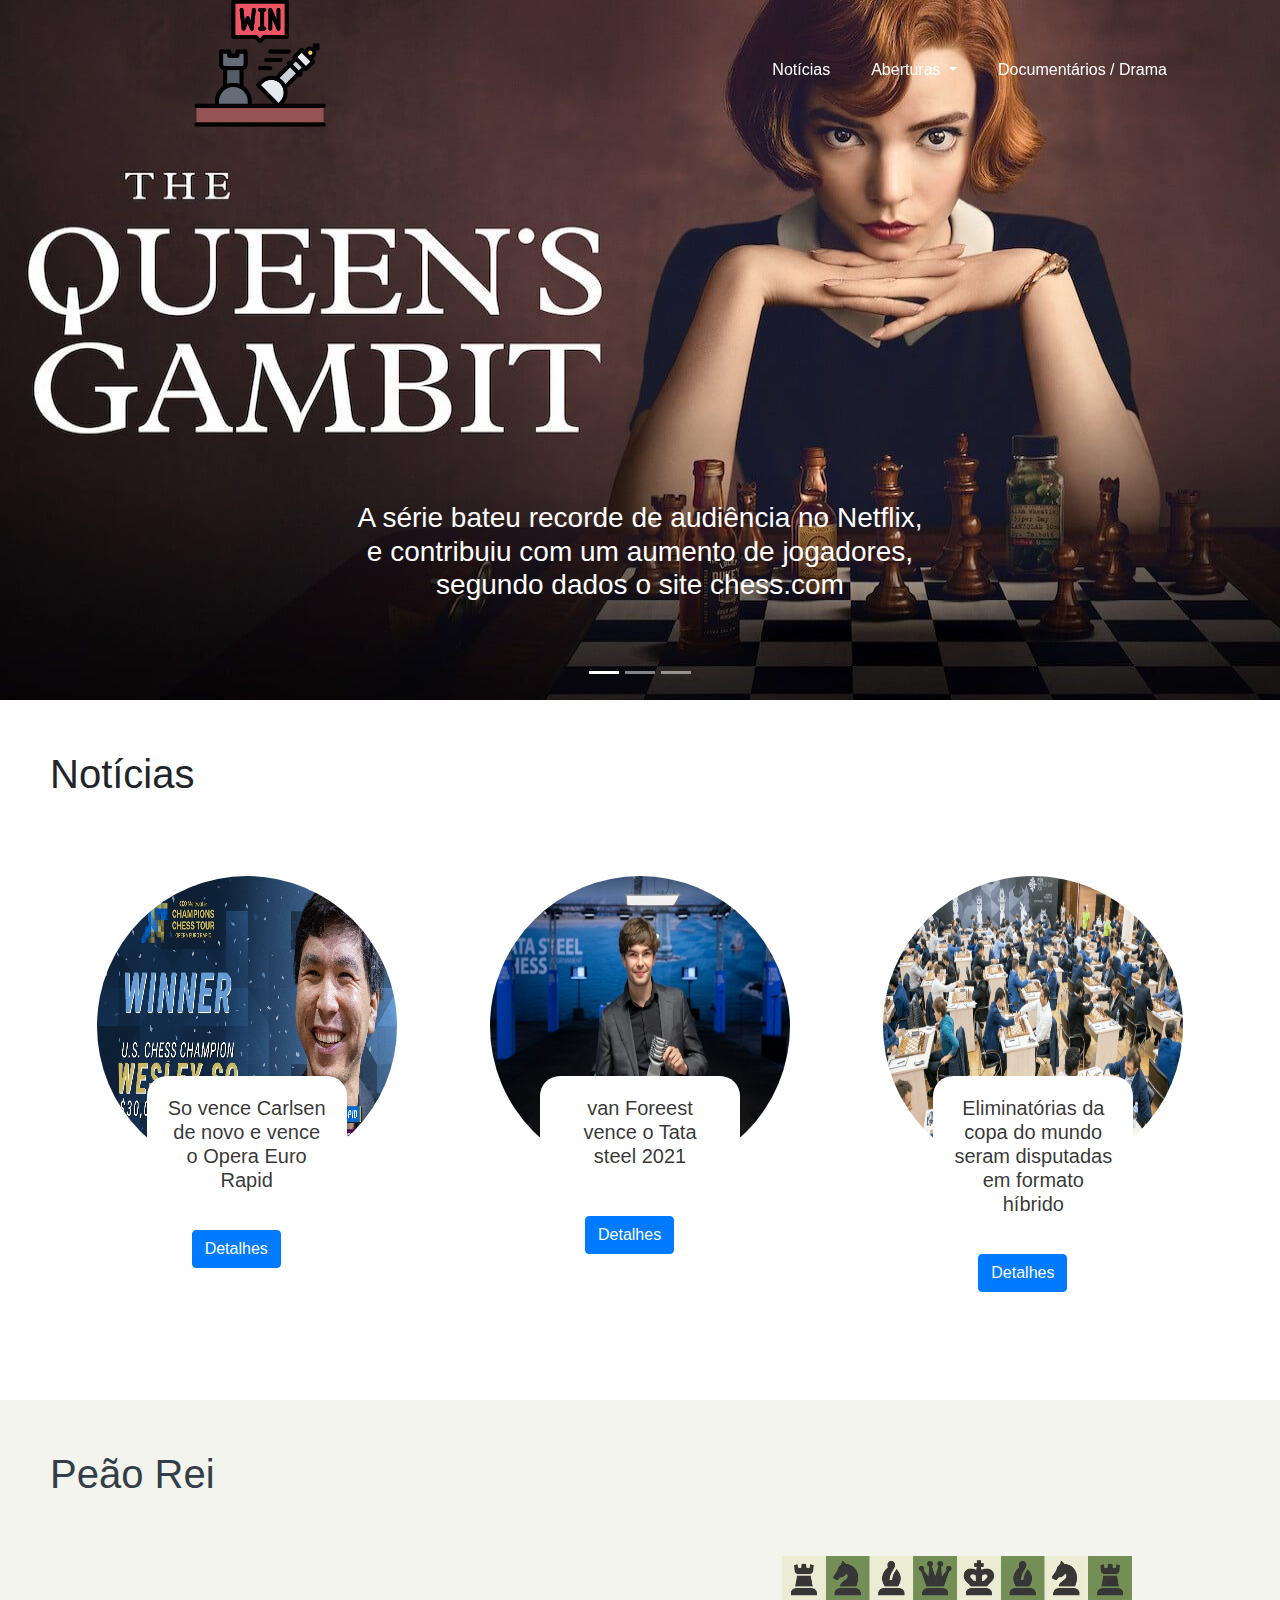
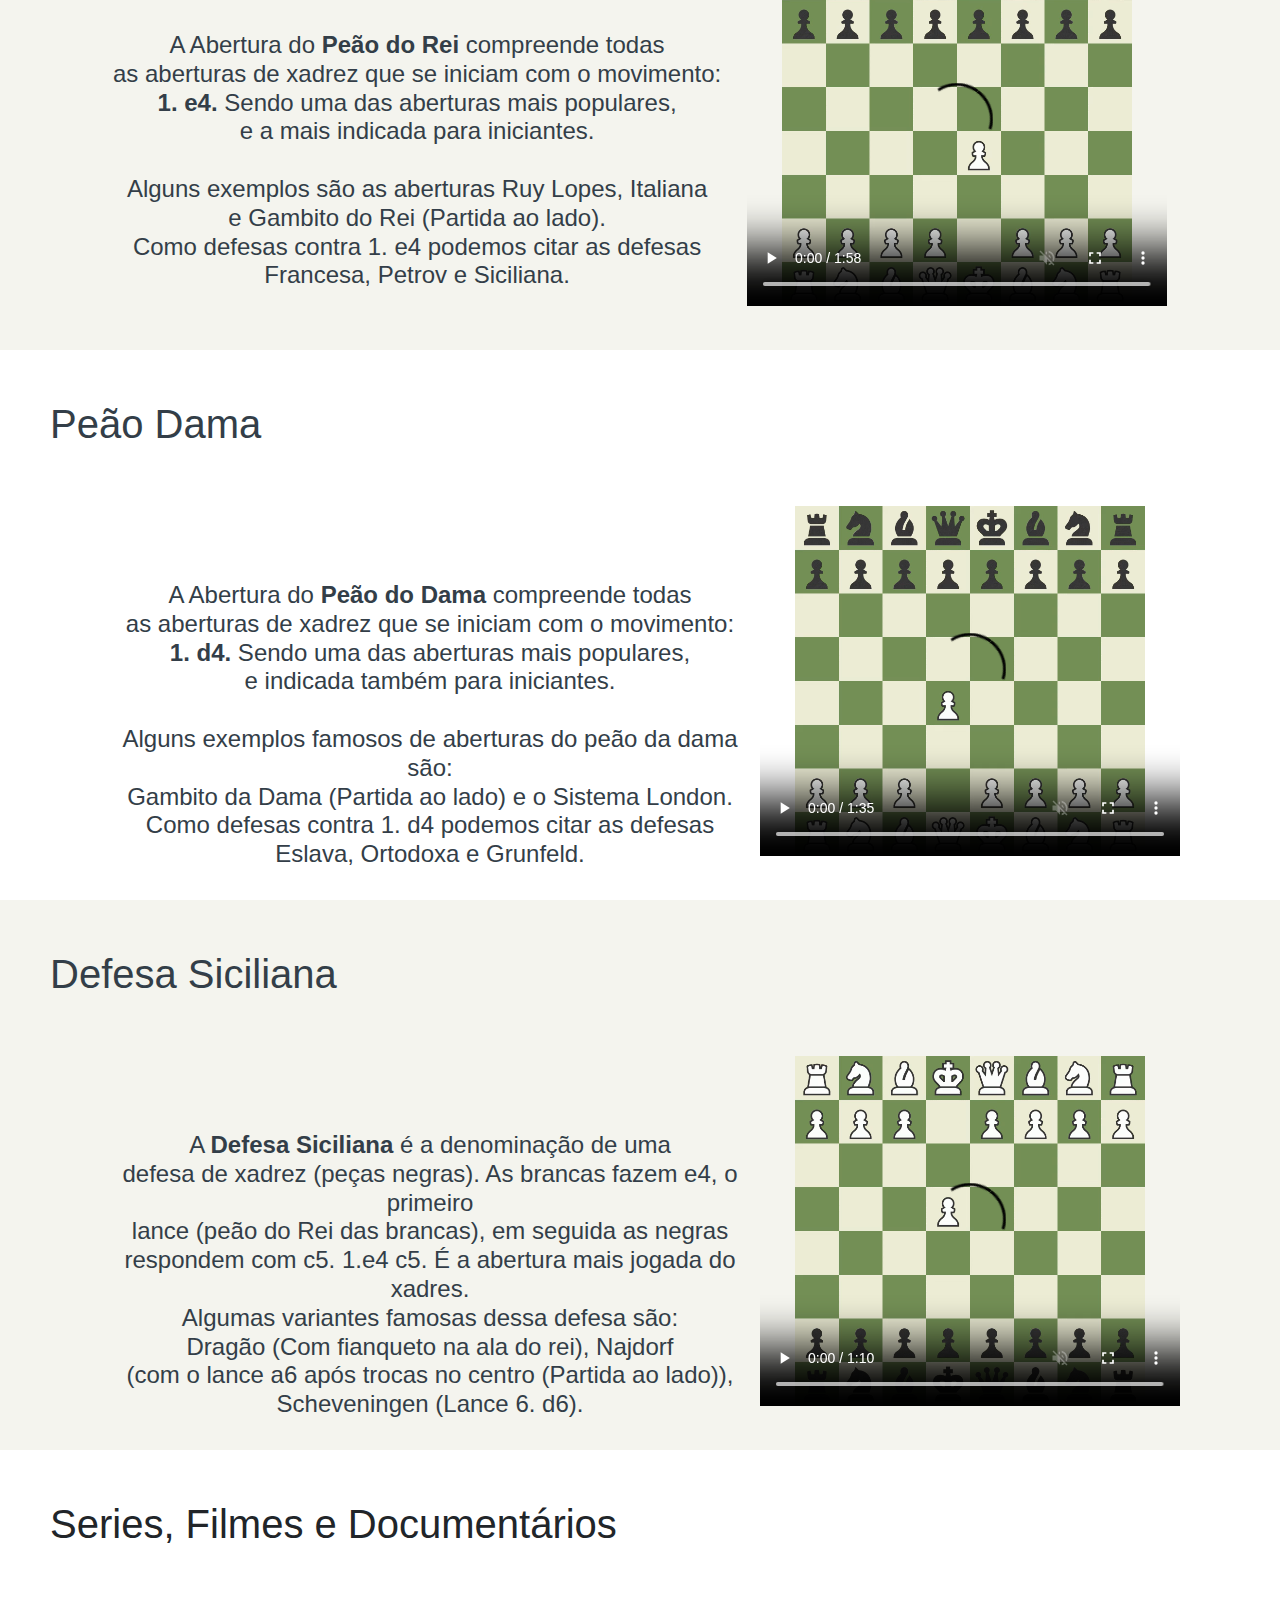
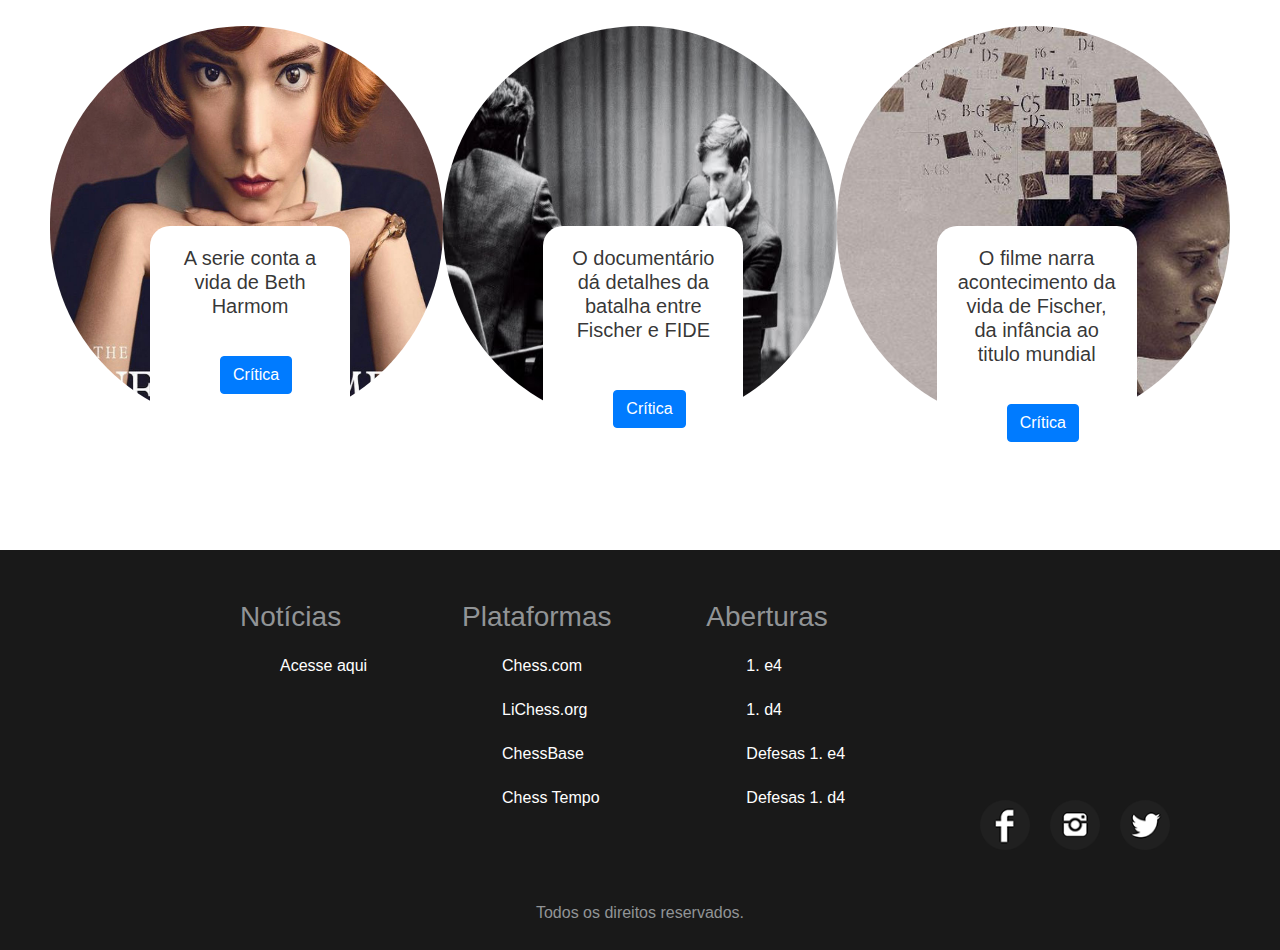
<file: Projeto/index.html>
<!DOCTYPE html>
<html lang="pt-br">
	<head>
		<meta charset="utf-8">
		<meta name="keywords" content="Xadrez, chess">
		<meta name="viewport" content="width=device-width, initial-scale=1, shrink-to-fit=no">

		<!--Importes-->
    	<link rel="stylesheet" href="css/bootstrap.min.css">
		<link rel="stylesheet" type="text/css" href="css/estilo.css">
    	<link rel="stylesheet" href="https://use.fontawesome.com/releases/v5.3.1/css/all.css" integrity="sha384-mzrmE5qonljUremFsqc01SB46JvROS7bZs3IO2EmfFsd15uHvIt+Y8vEf7N7fWAU" crossorigin="anonymous">
		<script src="javascript/script.js"></script>
		<title> Xeque Mate</title>
		<link rel="icon" href="imagens/queen.png">
	</head>

	<!-- Corpo da pagina -->
	<body>

		<div id="interface">
			
			<!-- Menu -->
			<header>
				<nav class="navbar fixed-top navbar-expand-md">
				  <div class="container">
	
					<a href="index.html" class="navbar-brand">
						<img src="imagens/xeque-mate.png">
					</a>
	
					<button class="navbar-toggler" data-toggle="collapse" data-target="#menu_principal">
					  <i class="fas fa-bars text-white"></i>
					</button>
	
					<!-- Menu -->
					<div class="collapse navbar-collapse" id="menu_principal">
					  <ul class="navbar-nav ml-auto">

						<li class="nav-item">
							<a href="#noticias" class="nav-link"> Notícias </a>
						</li>
	
						<li class="nav-item dropdown">
						  <a href="" class="nav-link dropdown-toggle" data-toggle="dropdown"> Aberturas </a>
	
						  <ul class="dropdown-menu">
							<a href="#"> 
								<li href="#" class="dropdown-item">
									Aberturas 1. e4
								</li> 
							</a> 
							<a href="#"> 
								<li href="#" class="dropdown-item">
									Aberturas 1. d4
								</li> 
							</a> 
							<a href="#"> 
								<li href="#" class="dropdown-item">
									Defesas Peão Rei
								</li> 
							</a> 
							<a href="#"> 
								<li href="#" class="dropdown-item">
									Defesas Peão Dama
								</li> 
							</a>
							<a href="#"> 
								<li href="#" class="dropdown-item">
									Defesa Siciliana
								</li> 
							</a> 
							 
						  </ul>
						</li>

						<li class="nav-item">
							<a href="#" class="nav-link"> Documentários / Drama </a>
						</li>
						
					  </ul>
					</div>
				  </div>
				</nav>
			</header>
			<!-- Carousel  -->
			<section id="carousel_principal" class="carousel slide" data-ride="carousel">

				<ol class="carousel-indicators">
					<li class="active" data-target="#carousel_principal" data-slide-to="0"></li>

					<li data-target="#carousel_principal" data-slide-to="1"></li>

					<li data-target="#carousel_principal" data-slide-to="2"></li>
				</ol>

				<div class="carousel-inner">
					<div class="carousel-item active">
						<img src="imagens/queens-gambit.jpg" width="100%" height="700px">
						<div class="carousel-caption">
							<h3> A série bateu recorde de audiência no Netflix,
								<br>  e contribuiu com um aumento de jogadores, 
								<br>  segundo dados o site chess.com
							</h3>
						</div>
					</div>

					<div class="carousel-item">
						<img src="imagens/molas.png" width="100%" height="700px">
						<div class="carousel-caption">
							<h3> O MI (Mestre Internacional) mineiro Roberto Molina,
								<br>  vence o MI Levy Rozman (Gotham Chess), 
								<br>  se tornando o campeão do  I'M Not A GM 2021
							</h3>
						</div>
					</div>

					<div class="carousel-item">
						<img src="imagens/artemiev.png" width="100%" height="700px">
						<div class="carousel-caption">
							<h3> GM (Grande Mestre) russo Vladislav Artemiev,
								<br>  surpreendeu ao vencer o Titled Tuesday blitz em <br> três das ultimas 4 semanas 
							</h3>
						</div>
					</div>
				</div>

			</section>


			<!--Sessoes-->

			<!--  Noticias -->		
			<section id="noticias">
				<section id="titulo">
					<h1> Notícias </h1>
				</section>

				<section id="conteudo">
					<div id="caixa_01">
						<div>
							<h5> So vence Carlsen de novo e vence o Opera Euro Rapid</h5>

							<a href="https://chess24.com/pt/read/news/wesley-so-derrora-magnus-carlsen-novamente-e-conquista-o-opera-euro-rapid">
								<input type="button" class="btn btn-primary" value="Detalhes">
							</a>
						</div>
					</div>

					<div id="caixa_02">
						<div>
							<h5> van Foreest vence o Tata steel 2021</h5>

							<a href="https://tatasteelchess.com/news/jorden-van-foreest-winner-of-the-tata-steel-chess-tournament-2021/">
								<input type="button" class="btn btn-primary" value="Detalhes">
							</a>
						</div>
					</div>

					<div id="caixa_03">
						<div>
							<h5> Eliminatórias da copa do mundo seram disputadas em formato híbrido </h5>

							<a href="https://www.chess.com/news/view/fide-hybrid-format-world-cup-2021-qualifiers-online">
								<input type="button" class="btn btn-primary" value="Detalhes">
							</a>
						</div>
					</div>
				</section>
				
				<section id="fundo"></section>
			</section>

			<section class="abertura">
				<section id="titulo">
					<h1> Peão Rei </h1>
				</section>

				<section id="conteudo">
					<div id="texto">
						<h3>

							A Abertura do <strong>Peão do Rei</strong> compreende todas <br> 
							as aberturas de xadrez que se iniciam com o movimento: <br> 
							<strong>1. e4.</strong> Sendo uma das aberturas mais populares, <br>
							 e a mais indicada para iniciantes. <br> <br>
							  Alguns exemplos são as aberturas 
							Ruy Lopes, Italiana <br> e Gambito do Rei (Partida ao lado). <br> 
							Como defesas contra 1. e4 podemos citar as
							 defesas <br> Francesa, Petrov e Siciliana.

						</h3>
	
					</div>
	
					<div id="video">
						<video autoplay controls muted loop>
							<source src="videos/gambito_do_rei.mp4" type="video/mp4">
						</video>
					</div>
				</section>
			</section>

			<section class="abertura abertura2">
				<section id="titulo">
					<h1> Peão Dama </h1>
				</section>

				<section id="conteudo">
					<div id="texto">
						<h3>

							A Abertura do <strong>Peão do Dama</strong> compreende todas <br> 
							as aberturas de xadrez que se iniciam com o movimento: <br> 
							<strong>1. d4.</strong> Sendo uma das aberturas mais populares, <br>
							 e indicada também para iniciantes. <br> <br>
							  Alguns exemplos famosos de aberturas do peão da dama são: 
							 <br> Gambito da Dama (Partida ao lado) e o Sistema London. <br> 
							Como defesas contra 1. d4 podemos citar as
							 defesas <br> Eslava, Ortodoxa e Grunfeld.

						</h3>
	
					</div>
	
					<div id="video">
						<video autoplay controls muted loop>
							<source src="videos/gambito_da_dama.mp4" type="video/mp4">
						</video>
					</div>
				</section>
			</section>

			<section class="abertura">
				<section id="titulo">
					<h1> Defesa Siciliana </h1>
				</section>

				<section id="conteudo">
					<div id="texto">
						<h3>

							A <strong>Defesa Siciliana</strong> é a denominação de uma <br>defesa de xadrez (peças negras).  
							As brancas fazem e4, o primeiro <br> lance (peão do Rei das brancas),
							em seguida as negras respondem com c5. 1.e4 c5. É a abertura mais jogada do xadres. <br>
							Algumas variantes famosas dessa defesa são: <br>
							Dragão (Com fianqueto na ala do rei), Najdorf <br> 
							(com o lance a6 após trocas no centro (Partida ao lado)), Scheveningen (Lance 6. d6).


						</h3>
	
					</div>
	
					<div id="video">
						<video autoplay controls muted loop>
							<source src="videos/najdorf.mp4" type="video/mp4">
						</video>
					</div>
				</section>
			</section>			

			<section id="dramaturgia">
				<section id="titulo">
					<h1> Series, Filmes e Documentários </h1>
				</section>

				<section id="conteudo">
					<div id="caixa_01">
						<div>
							<h5> A serie conta a vida de Beth Harmom</h5>

							<a href="https://www.rottentomatoes.com/tv/the_queens_gambit/95809">
								<input type="button" class="btn btn-primary" value="Crítica">
							</a>
						</div>
					</div>

					<div id="caixa_02">
						<div>
							<h5> O documentário dá detalhes da batalha entre Fischer e FIDE</h5>

							<a href="https://www.rottentomatoes.com/m/bobby_fischer_against_the_world">
								<input type="button" class="btn btn-primary" value="Crítica">
							</a>
						</div>
					</div>

					<div id="caixa_03">
						<div>
							<h5> O filme narra acontecimento da vida de Fischer, da infância ao titulo mundial </h5>

							<a href="https://www.rottentomatoes.com/m/pawn_sacrifice">
								<input type="button" class="btn btn-primary" value="Crítica">
							</a>
						</div>
					</div>
				</section>
				
				<section id="fundo"></section>
			</section>


			<!--  Rodape -->
			<footer>
				<section id="topo"></section>

				<section id="conteudo">
					<ol>
						<li>
							<h3> Notícias </h3>
							<ol class="itens">
								<li>
									<a href="#"> Acesse aqui </a>
								</li>
							</ol>
						</li>
	
						<li>
							<h3> Plataformas </h3>
							<ol class="itens">
								<li>
									<a href="https://www.chess.com/home"> Chess.com </a>
								</li>

								<li>
									<a href="https://lichess.org/"> LiChess.org </a>
								</li>

								<li>
									<a href="https://database.chessbase.com/"> ChessBase </a>
								</li>

								<li>
									<a href="https://pt.chesstempo.com/"> Chess Tempo </a>
								</li>
							</ol>
						</li>
	
						<li>
							<h3> Aberturas </h3>
							<ol class="itens">
								<li>
									<a href="#"> 1. e4 </a>
								</li>
	
								<li>
									<a href="#"> 1. d4 </a>
								</li>
	
								<li>
									<a href="#"> Defesas 1. e4 </a>
								</li>
	
								<li>
									<a href="#"> Defesas 1. d4 </a>
								</li>
							</ol>
						</li>
	
						<li id="rodape_social">
							<ul>
								<li><a href=""> <img src="imagens/facebook.png"> </a></li>
								<li><a href=""> <img src="imagens/instagram.png"> </a></li>
								<li><a href=""> <img src="imagens/twitter.png"> </a></li>
							</ul>	
						</li>
					</ol>
				</section>

				<section id="fundo">
					Todos os direitos reservados.
				</section>
			</footer>
		</div>


		<!-- Optional JavaScript -->
	    <!-- jQuery first, then Popper.js, then Bootstrap JS -->
	    <script src="https://code.jquery.com/jquery-3.5.1.slim.min.js" integrity="sha384-DfXdz2htPH0lsSSs5nCTpuj/zy4C+OGpamoFVy38MVBnE+IbbVYUew+OrCXaRkfj" crossorigin="anonymous"></script>

	    <script src="https://cdn.jsdelivr.net/npm/popper.js@1.16.1/dist/umd/popper.min.js" integrity="sha384-9/reFTGAW83EW2RDu2S0VKaIzap3H66lZH81PoYlFhbGU+6BZp6G7niu735Sk7lN" crossorigin="anonymous"></script>

		<script src="javascript/bootstrap.min.js"></script>
		
		<script>
			window.addEventListener('scroll', function () {
				let header = document.querySelector('nav');
				let windowPosition = window.scrollY > 0;
				header.classList.toggle('scrolling-active', windowPosition);
			})
		</script>

		<script src="javascript/script.js"></script>

	</body>
</html>
</file>
<file: Projeto/css/estilo.css>
@charset "UTF-8";
* {
	margin: 0px;
}

.scrolling-active{
    background-color: rgba(0, 0, 0, 0.8);
	box-shadow: 0 3px 1rem rgba(0,0,0,.1);
	height: 100px;
	transition: 0.5s;
}

.scrolling-active div.container a.navbar-brand img {
	width: 300px;
	height: 150px;
	transition: 0.5s;
}


/*Barra de navegacao*/

nav {
	background-color: rgba(0, 0, 0, 0);
	height: 125px;
}

nav div.container a.navbar-brand img {
	width: 350px;
	height: 200px;
}

nav div.container a.navbar-brand {
	transition: 0.5s;
}

nav div.container a.navbar-brand:hover {
	transform: scale(1.1);
}

#menu_principal {
    box-sizing: border-box;
    padding-top: 15px;
}

#menu_principal li {
    margin: 5px;
    margin-right: 20px;
}

#menu_principal li#menu_login {
    margin-left: 15px;
    margin-right: 0px;
}

#menu_principal a{
    color: white;
	text-decoration: none;
}

#menu_principal a:hover{
	border-bottom: 2px solid #9bf0e1;
}

#menu_principal li.dropdown ul.dropdown-menu {
    background-color: rgba(0, 0, 0, 0.8);
}

#menu_principal li.dropdown ul.dropdown-menu li.dropdown-item {
    width: 150px;
    color: white;
}

#menu_principal li.dropdown ul.dropdown-menu li.dropdown-item:hover {
    background-color: rgba(0, 0, 0, 0.8);
    color: #9bf0e1;
}

/* Rodape */

footer {
	background-color: rgba(0, 0, 0, 0.9);
	width: 100%;
	height: 400px;
	box-sizing: border-box;
	padding: 50px;
	padding-top: 0px;

}

footer section#topo {
	height: 50px;
}

footer section#conteudo {
	padding-bottom: 25px;
	padding-left: 150px;
}

footer section#conteudo ol {
	list-style: none;
	display: flex;
	justify-content: space-between;
	color: white;
	height: 100%;
}

footer section#conteudo ol li {
	margin-right: 40px;
}

footer section#conteudo ol li h3 {
	color: #919496;
}

footer section#conteudo ol li ol.itens {
	list-style: none;
	display: block;
}

footer section#conteudo ol li ol.itens li {
	margin: 20px 0px;
}

footer section#conteudo ol li ol.itens li a {
	color: white;
	text-decoration: none;
}

footer section#conteudo ol li ol.itens li a:hover {
	color: #9bf0e1;
}

footer section#conteudo ol li#rodape_logo {
	margin-top: 100px;
}

footer section#conteudo ol li#rodape_social {
	margin-top: 200px;
}

footer section#conteudo ol li#rodape_social ul {
	list-style: none;
	display: flex;
	justify-content: space-around;
}

footer section#conteudo ol li#rodape_social ul li {
	margin-right: 20px;
}

footer section#conteudo ol li#rodape_social ul li a img {
	width: 50px;
	height: 50px;
	transition: all .3s;
}

footer section#conteudo ol li#rodape_social ul li a img:hover {
	transform: scale(1.2);
}

footer section#fundo {
	color: #919496;
	text-align: center;
	padding: 10px;
}

/* Cabecalho  */

section.carousel {
	margin-top: 0px;
}

div.carousel-caption {
	margin-bottom: 50px;
}

/*  Sessões  */

section.abertura {
	height: 550px;
	box-sizing: border-box;
	padding: 50px;
	
	color: #333e48;
	background-color: rgba(220, 220, 200, 0.3);
}

section.abertura2 {
	background-color: white;
}



section.abertura section#conteudo {
	display: flex;
	justify-content: space-around;
	box-sizing: border-box;
	padding: 50px;
}

section.abertura section#conteudo div#texto{
	margin-top: 75px;
}

section.abertura section#conteudo div#texto h3 {
	text-align: center;
	font-size: 1.5em;
	color: #333e48;
}

section.abertura section#conteudo div#texto a input {
	width: 200px;
	height: 40px;
	margin: 50px 125px;
	border-radius: 15px;
	background: linear-gradient(50deg, #0000ff, #00BFFF);
	color: white;
	border: none;
}

section.abertura section#conteudo div#texto a input:hover {
	background: white;
	border: 1px solid #00BFFF;
	color: #00BFFF;
}

section.abertura section#conteudo div#video {
	margin-top: 0px;
}

section.abertura section#conteudo div#video video {
	width: 420px;
	height: 350px;
}

/* dramaturgia */

section#noticias {
	width: 100%;
	height: 700px;
	box-sizing: border-box;
	padding: 50px;
	padding-top: 0px;
	background-color: white;
}

section#noticias section#titulo {
	padding-top: 50px;
	padding-bottom: 20px;
}

section#noticias section#fundo {
	height: 50px;
}

section#noticias section#conteudo {
	height: 450px;
	display: flex;
	justify-content: space-around;
	box-sizing: border-box;
	padding-top: 50px;
	padding-bottom: 460px;
}

section#noticias section#conteudo div#caixa_01 {
	width: 300px;
	height: 300px;

	background-image: url(../imagens/wesley_wins.jpg);
	background-size: 300px 300px;
	border-radius: 150px;
	transition: 0.5s;
}

section#noticias section#conteudo div#caixa_01:hover {
	transform: scale(1.1);
}

section#noticias section#conteudo div#caixa_01 div {
	width: 200px;
	height: 200px;
	margin-top: 200px;
	margin-left: 50px;
	border-radius: 20px;
	padding: 20px;

	background-color: white;
}

section#noticias section#conteudo div#caixa_01 div h5 {
	color: rgba(0, 0, 0, 0.8);
	text-align: center;
}

section#noticias section#conteudo div#caixa_01 div input {
	margin-top: 30px;
	margin-left: 25px;
}

section#noticias section#conteudo div#caixa_02 {
	width: 300px;
	height: 300px;

	background-image: url(../imagens/tata_steel.jpg);
	background-size: 300px 300px;
	border-radius: 150px;
	transition: 0.5s;
}

section#noticias section#conteudo div#caixa_02:hover {
	transform: scale(1.1);
}

section#noticias section#conteudo div#caixa_02 div {
	width: 200px;
	height: 200px;
	margin-top: 200px;
	margin-left: 50px;
	border-radius: 20px;
	padding: 20px;

	background-color: white;
}

section#noticias section#conteudo div#caixa_02 div h5 {
	color: rgba(0, 0, 0, 0.8);
	text-align: center;
}

section#noticias section#conteudo div#caixa_02 div input {
	margin-top: 40px;
	margin-left: 25px;
}

section#noticias section#conteudo div#caixa_03 {
	width: 300px;
	height: 300px;

	background-image: url(../imagens/copa_do_mundo.png);
	background-size: 300px 300px;
	border-radius: 150px;
	transition: 0.5s;
}

section#noticias section#conteudo div#caixa_03:hover {
	transform: scale(1.1);
}

section#noticias section#conteudo div#caixa_03 div {
	width: 200px;
	height: 200px;
	margin-top: 200px;
	margin-left: 50px;
	border-radius: 20px;
	padding: 20px;

	background-color: white;
}

section#noticias section#conteudo div#caixa_03 div h5 {
	color: rgba(0, 0, 0, 0.8);
	text-align: center;
}

section#noticias section#conteudo div#caixa_03 div input {
	margin-top: 30px;
	margin-left: 25px;
}

/* dramaturgia */

section#dramaturgia {
	width: 100%;
	height: 700px;
	box-sizing: border-box;
	padding: 50px;
	padding-top: 0px;
	background-color: white;
}

section#dramaturgia section#titulo {
	padding-top: 50px;
	padding-bottom: 20px;
}

section#dramaturgia section#fundo {
	height: 50px;
}

section#dramaturgia section#conteudo {
	height: 450px;
	display: flex;
	justify-content: space-around;
	box-sizing: border-box;
	padding-top: 50px;
	padding-bottom: 460px;
}

section#dramaturgia section#conteudo div#caixa_01 {
	width: 400px;
	height: 400px;

	background-image: url(../imagens/gambito_da_rainha.jpg);
	background-size: 400px 400px;
	border-radius: 250px;
	transition: 0.5s;
}

section#dramaturgia section#conteudo div#caixa_01:hover {
	transform: scale(1.1);
}

section#dramaturgia section#conteudo div#caixa_01 div {
	width: 200px;
	height: 200px;
	margin-top: 200px;
	margin-left: 100px;
	border-radius: 20px;
	padding: 20px;

	background-color: white;
}

section#dramaturgia section#conteudo div#caixa_01 div h5 {
	color: rgba(0, 0, 0, 0.8);
	text-align: center;
}

section#dramaturgia section#conteudo div#caixa_01 div input {
	margin-top: 30px;
	margin-left: 50px;
}

section#dramaturgia section#conteudo div#caixa_02 {
	width: 400px;
	height: 400px;

	background-image: url(../imagens/bobby_contra_o_mundo.jpg);
	background-size: 400px 400px;
	border-radius: 250px;
	transition: 0.5s;
}

section#dramaturgia section#conteudo div#caixa_02:hover {
	transform: scale(1.1);
}

section#dramaturgia section#conteudo div#caixa_02 div {
	width: 200px;
	height: 200px;
	margin-top: 200px;
	margin-left: 100px;
	border-radius: 20px;
	padding: 20px;

	background-color: white;
}

section#dramaturgia section#conteudo div#caixa_02 div h5 {
	color: rgba(0, 0, 0, 0.8);
	text-align: center;
}

section#dramaturgia section#conteudo div#caixa_02 div input {
	margin-top: 40px;
	margin-left: 50px;
}

section#dramaturgia section#conteudo div#caixa_03 {
	width: 400px;
	height: 400px;

	background-image: url(../imagens/o_dono_do_jogo.jpeg);
	background-size: 500px 500px;
	border-radius: 250px;
	transition: 0.5s;
}

section#dramaturgia section#conteudo div#caixa_03:hover {
	transform: scale(1.1);
}

section#dramaturgia section#conteudo div#caixa_03 div {
	width: 200px;
	height: 200px;
	margin-top: 200px;
	margin-left: 100px;
	border-radius: 20px;
	padding: 20px;

	background-color: white;
}

section#dramaturgia section#conteudo div#caixa_03 div h5 {
	color: rgba(0, 0, 0, 0.8);
	text-align: center;
}

section#dramaturgia section#conteudo div#caixa_03 div input {
	margin-top: 30px;
	margin-left: 50px;
}
</file>
